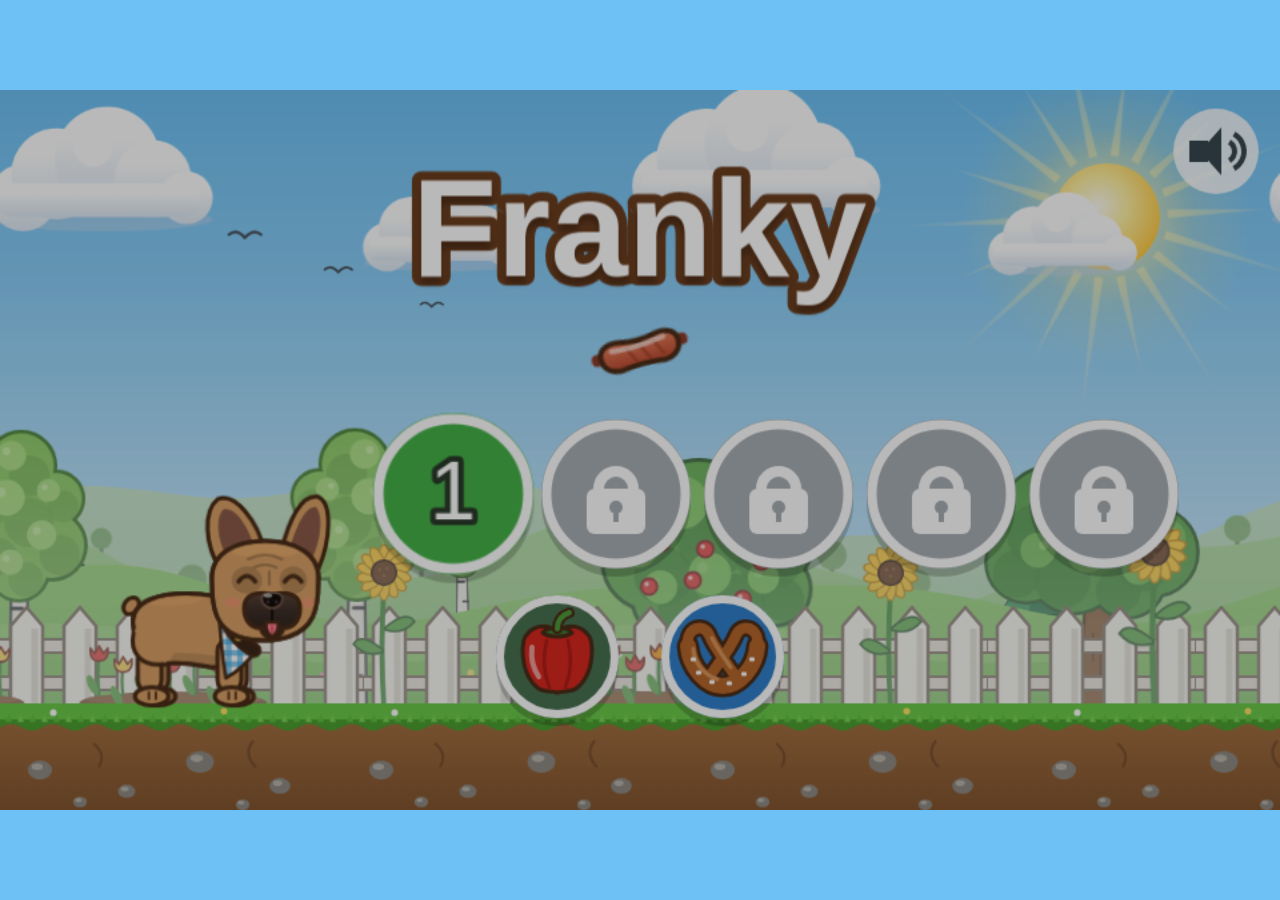
<file: index.html>
<!doctype html>
<html lang="de">
  <head>
    <meta charset="utf-8" />
    <meta name="viewport" content="width=device-width, initial-scale=1, maximum-scale=1, user-scalable=no, viewport-fit=cover" />
    <meta name="apple-mobile-web-app-capable" content="yes" />
    <meta name="mobile-web-app-capable" content="yes" />
    <meta name="theme-color" content="#6ec1f5" />
    <title>Franky sammelt Würstel</title>
    <meta name="description" content="Kleines Hüpfspiel für Kinder ab 3: Franky, die Französische Bulldogge, sammelt Würstel. Einfach antippen und losspielen, auf Handy, Tablet und PC." />
    <!-- Link preview in messengers such as WhatsApp (they need an absolute image URL and cannot show SVG) -->
    <meta property="og:type" content="website" />
    <meta property="og:locale" content="de_DE" />
    <meta property="og:url" content="https://mariusb1860-jpg.github.io/franky/" />
    <meta property="og:title" content="Franky sammelt Würstel" />
    <meta property="og:description" content="Kleines Hüpfspiel für Kinder ab 3. Einfach antippen und losspielen, auf Handy, Tablet und PC." />
    <meta property="og:image" content="https://mariusb1860-jpg.github.io/franky/share.jpg" />
    <meta property="og:image:type" content="image/jpeg" />
    <meta property="og:image:width" content="1200" />
    <meta property="og:image:height" content="630" />
    <meta property="og:image:alt" content="Startbild des Spiels: Franky, eine rehbraune Französische Bulldogge, und fünf bunte Level-Knöpfe" />
    <link rel="icon" href="data:," />
    <link rel="stylesheet" href="style.css" />
  </head>
  <body>
    <div id="game"></div>

    <!-- Shown on phones held upright: "please turn the phone" -->
    <div id="rotate" aria-label="Bitte das Handy drehen">
      <svg viewBox="0 0 120 120" width="180" height="180" aria-hidden="true">
        <g class="phone">
          <rect x="38" y="16" width="44" height="88" rx="9" fill="#fff" stroke="#4a2c17" stroke-width="5" />
          <rect x="45" y="27" width="30" height="62" rx="3" fill="#8fd3ff" />
          <circle cx="60" cy="96" r="3" fill="#4a2c17" />
        </g>
      </svg>
    </div>

    <script src="lib/phaser.min.js"></script>
    <script type="module" src="src/main.js"></script>
  </body>
</html>
</file>
<file: style.css>
html,
body {
  margin: 0;
  height: 100%;
  overflow: hidden;
  background: #6ec1f5;
  touch-action: none;
  user-select: none;
  -webkit-user-select: none;
  -webkit-tap-highlight-color: transparent;
  overscroll-behavior: none;
}

#game {
  width: 100%;
  height: 100%;
}

#rotate {
  display: none;
  position: fixed;
  inset: 0;
  z-index: 10;
  align-items: center;
  justify-content: center;
  background: #6ec1f5;
}

/* Phones held upright: the game is wide, so ask to turn the phone. */
@media (orientation: portrait) and (max-width: 600px) {
  #rotate {
    display: flex;
  }
}

/* The phone icon turns sideways, again and again. */
#rotate .phone {
  transform-origin: 60px 60px;
  animation: turn 2.4s ease-in-out infinite;
}

@keyframes turn {
  0%,
  25% {
    transform: rotate(0deg);
  }
  55%,
  90% {
    transform: rotate(-90deg);
  }
  100% {
    transform: rotate(0deg);
  }
}
</file>
